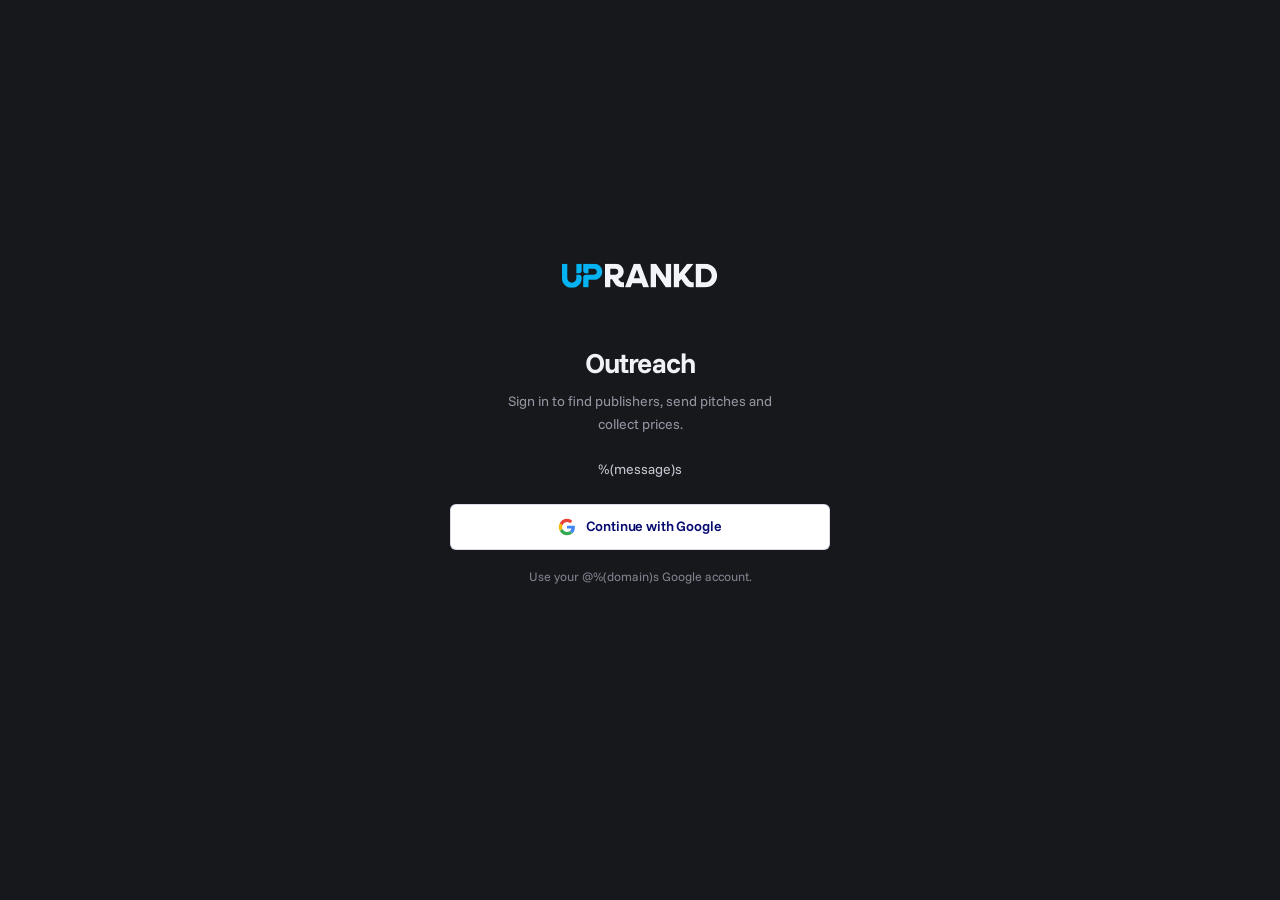
<file: web/login.html>
<!DOCTYPE html>
<html lang="en-GB" data-theme="dark">
<head>
<meta charset="utf-8">
<meta name="viewport" content="width=device-width, initial-scale=1">
<meta name="robots" content="noindex, nofollow">
<title>Sign in · Uprankd Outreach</title>
<link rel="icon" href="data:image/svg+xml,%3Csvg xmlns='http://www.w3.org/2000/svg' viewBox='0 0 32 32'%3E%3Crect width='32' height='32' rx='7' fill='%23131417'/%3E%3Cpath d='M9 8v9a7 7 0 0 0 14 0V8' stroke='%2305b3f2' stroke-width='4' fill='none' stroke-linecap='round'/%3E%3C/svg%3E">
<link rel="preconnect" href="https://fonts.googleapis.com">
<link rel="preconnect" href="https://fonts.gstatic.com" crossorigin>
<link rel="stylesheet" href="https://fonts.googleapis.com/css2?family=Funnel+Sans:wght@300..800&display=swap" media="print" onload="this.media='all'">
<script>(function(){try{var v=localStorage.getItem('almo-theme');if(v)document.documentElement.setAttribute('data-theme',v);}catch(e){}})();</script>
<link rel="stylesheet" href="/web/app.css">
<style>
.login-shell{min-height:100vh;display:grid;place-items:center;padding:24px;background:var(--wash)}
.login-panel{width:100%;display:grid;place-items:center}
.login-inner{width:min(380px,100%);text-align:center}
.login-logo{display:inline-block;margin-bottom:52px}
.login-logo svg{display:block;width:auto;height:27px}
.login-content{display:flex;flex-direction:column;gap:24px}
.login-content h1{margin:0;color:var(--ink);font-size:28px;font-weight:700;line-height:1.15;letter-spacing:-.035em}
.login-lede{margin:11px auto 0;max-width:34ch;color:var(--ink-3);font-size:14px;line-height:1.6}
.google-login{width:100%;min-height:46px;display:inline-flex;align-items:center;justify-content:center;gap:10px;padding:0 18px;color:#060b70;background:#fff;border:1px solid rgba(6,11,112,.14);border-radius:var(--r);font:inherit;font-size:14px;font-weight:600;letter-spacing:-.01em;cursor:pointer;text-decoration:none;box-shadow:0 10px 30px -24px rgba(6,11,112,.55);transition:transform .12s var(--out),border-color .14s ease,box-shadow .14s ease}
.google-login:hover{border-color:rgba(6,11,112,.28);box-shadow:0 14px 32px -22px rgba(6,11,112,.5)}
.google-login:active{transform:translateY(1px)}
.google-login svg{flex:none}
.login-error{padding:11px 13px;color:var(--bad);background:color-mix(in srgb,var(--bad) 7%,var(--paper));border:1px solid color-mix(in srgb,var(--bad) 20%,transparent);border-radius:var(--r);font-size:var(--t-small);line-height:1.5}
.login-note{padding:11px 13px;color:var(--ink-2);background:var(--wash-2);border:1px solid var(--rule);border-radius:var(--r);font-size:var(--t-small);line-height:1.5}
.login-trust{margin:-8px 0 0;color:var(--ink-4);font-size:var(--t-small);line-height:1.6}
@media (max-width:640px){.login-shell{padding:20px}.login-logo{margin-bottom:42px}.login-content h1{font-size:25px}}
</style>
</head>
<body>
<main class="login-shell"><section class="login-panel"><div class="login-inner">
<span class="login-logo"><svg viewBox="0 0 161 28" fill="none" role="img" aria-label="Uprankd"><g clip-path="url(#uplogo)"><path d="M64.2815 21.1095V26.3068H62.6512C58.754 26.3068 55.9894 24.7762 54.3252 21.7507L51.9873 17.9071H50.0742V26.3068H44.5823V1.74728H55.4595C60.3132 1.74728 63.9632 5.27109 63.9632 9.97007C63.9632 13.6367 61.6608 16.5194 58.2935 17.516L59.5683 19.2949C60.4182 20.4701 61.6591 21.1095 63.2539 21.1095H64.2815ZM50.0725 13.101H55.3512C57.0526 13.101 58.3274 11.7847 58.3274 10.0398C58.3274 8.2949 57.0526 6.94286 55.3512 6.94286H50.0725V13.101Z" fill="var(--logo-word)"></path><path d="M82.6687 22.0007H72.748L71.2243 26.3068H65.343L74.5188 1.74728H81.0028L90.2159 26.3068H84.1924L82.6687 22.0007ZM80.8962 16.9106L77.7067 7.83402L74.5171 16.9106H80.8945H80.8962Z" fill="var(--logo-word)"></path><path d="M113.162 1.74728V26.3068H107.599L97.4651 11.2864V26.3068H91.9731V1.74728H97.5006L107.67 16.7677V1.74728H113.162Z" fill="var(--logo-word)"></path><path d="M136.598 21.1095V26.3068H134.932C131.282 26.3068 128.59 24.9191 126.889 22.1776L123.665 17.55L121.432 20.2915V26.3068H115.94V1.74728H121.432V12.1401L129.758 1.74728H136.456L127.314 13.0296L131.6 18.902C132.628 20.3612 133.938 21.1095 135.533 21.1095H136.596H136.598Z" fill="var(--logo-word)"></path><path d="M160.863 14.0262C160.863 21.0381 155.513 26.3068 148.391 26.3068H138.753V1.74728H148.391C155.513 1.74728 160.863 7.01429 160.863 14.0262ZM155.229 14.0262C155.229 10.0041 152.253 6.94286 148.249 6.94286H144.245V21.1095H148.249C152.253 21.1095 155.229 18.0483 155.229 14.0262Z" fill="var(--logo-word)"></path><path d="M14.9166 16.6486C14.9166 19.2354 12.8681 21.3884 10.2932 21.4293C7.51841 21.4735 5.49195 19.431 5.49195 16.6963V1.74728H0V16.7677C0 22.4616 4.39322 26.7337 10.2051 26.7337C16.017 26.7337 20.4086 22.4616 20.4086 16.7677V15.9922C20.4086 14.4939 19.1998 13.2796 17.7083 13.2796H14.9166V16.6486ZM14.9166 1.74728V11.7847H17.7083C19.1998 11.7847 20.4086 10.5704 20.4086 9.07211V1.74728H14.9166Z" fill="var(--logo-mark)"></path><path d="M33.1717 1.74728H22.0117V9.07211C22.0117 10.5704 23.2205 11.7847 24.712 11.7847H27.5037V6.94286H33.0312C34.8105 6.94286 36.1259 8.30851 36.114 10.135C36.1022 11.9616 34.6479 13.2796 32.9076 13.2796H24.712C23.2205 13.2796 22.0117 14.4939 22.0117 15.9922V26.3068H27.5037V18.4752H33.1717C38.0626 18.4752 41.7465 14.8799 41.7465 10.1112C41.7465 5.34252 38.0626 1.74728 33.1717 1.74728Z" fill="var(--logo-mark)"></path></g><defs><clipPath id="uplogo"><rect width="161" height="25" fill="white" transform="translate(0 1.74728)"></rect></clipPath></defs></svg>
</span>
<div class="login-content">
<div><h1>Outreach</h1><p class="login-lede">Sign in to find publishers, send pitches and collect prices.</p></div>
%(message)s
<a class="google-login" href="/auth/google%(next)s"><svg viewBox="0 0 24 24" width="18" height="18" aria-hidden="true"><path fill="#4285F4" d="M22.5 12.2c0-.8-.1-1.4-.2-2H12v3.9h5.9c-.1 1-.8 2.5-2.3 3.5l3.6 2.8c2.1-2 3.3-4.9 3.3-8.2Z"></path><path fill="#34A853" d="M12 23c2.9 0 5.3-1 7.1-2.6l-3.5-2.7c-.9.6-2.1 1-3.6 1-2.8 0-5.2-1.9-6.1-4.4L2.3 17c1.8 3.6 5.5 6 9.7 6Z"></path><path fill="#FBBC05" d="M5.9 14.3a6.8 6.8 0 0 1 0-4.6L2.3 7A11 11 0 0 0 1 12c0 1.8.4 3.5 1.3 5l3.6-2.7Z"></path><path fill="#EA4335" d="M12 5.4c2 0 3.3.9 4.1 1.6l3.1-3C17.3 2.2 14.9 1 12 1 7.8 1 4.1 3.4 2.3 7l3.6 2.8C6.8 7.3 9.2 5.4 12 5.4Z"></path></svg> Continue with Google</a>
<p class="login-trust">Use your @%(domain)s Google account.</p>
</div>
</div></section></main>
</body>
</html>
</file>
<file: web/app.css>
/* Almo - design tokens and components taken from reports.uprankd.com */
:root{color-scheme:light;--paper:#ffffff;--wash:#fbfbfc;--wash-2:#f4f5f7;--ink:#080b63;--ink-2:#34364a;--ink-3:#717386;--ink-4:#7c7e8e;--rule:#e9eaee;--rule-2:#d9dbe2;--sky:#008dc6;--sky-2:#4dbfed;--sky-tint:rgba(0,134,191,0.09);--good:#00936e;--bad:#c9372c;--warn:#a16207;--logo-word:#060b70;--logo-mark:#05b3f2;--t-label:11px;--t-small:12.5px;--t-body:14px;--t-sec:16px;--t-title:22px;--t-fig:38px;--r:6px;--font:"Funnel Sans",ui-sans-serif,system-ui,-apple-system,"Segoe UI",sans-serif;--out:cubic-bezier(0.23,1,0.32,1);--rail:248px;--gutter:42px;--shadow:0 12px 28px -12px rgba(6,11,112,.28)}
:root[data-theme=dark]{color-scheme:dark;--paper:#131417;--wash:#17181c;--wash-2:#1e2026;--ink:#f1f2f5;--ink-2:#c4c6d0;--ink-3:#9294a0;--ink-4:#80828e;--rule:#292b31;--rule-2:#35373f;--sky:#1f9ed4;--sky-2:#1c7fae;--sky-tint:rgba(31,158,212,0.14);--good:#3ecf9a;--bad:#f4776b;--warn:#f5c05e;--logo-word:#f2f4fa;--logo-mark:#05b3f2;--shadow:0 12px 28px -12px rgba(0,0,0,.72)}
*{box-sizing:border-box}
html,body{height:100%}
body{margin:0;background:var(--paper);color:var(--ink-2);font-family:var(--font);font-size:var(--t-body);line-height:1.5;-webkit-font-smoothing:antialiased}
button,input,select,textarea{font-family:var(--font)}
a{color:var(--sky)}
:where(a,button):focus-visible{outline:2px solid var(--sky);outline-offset:3px;border-radius:var(--r)}
.label{font-size:var(--t-label);font-weight:600;letter-spacing:.075em;text-transform:uppercase;line-height:1.4;color:var(--ink-3)}
.small{font-size:var(--t-small);color:var(--ink-3)}
.sec{margin:0;font-size:var(--t-sec);font-weight:600;letter-spacing:-.014em;line-height:1.3;color:var(--ink)}
.fig{color:var(--ink);font-size:var(--t-fig);font-weight:700;letter-spacing:-.028em;line-height:1;font-variant-numeric:tabular-nums}
.fig .unit{font-size:var(--t-title);font-weight:600;color:var(--ink-3)}
.muted{color:var(--ink-3)}
.dim{color:var(--ink-4)}
.good{color:var(--good)}.bad{color:var(--bad)}.warn{color:var(--warn)}

/* ---------- shell ---------- */
.app{display:grid;grid-template-columns:var(--rail) minmax(0,1fr);min-height:100vh;transition:grid-template-columns .19s var(--out)}
:root[data-rail=collapsed] .app{grid-template-columns:62px minmax(0,1fr)}
.rail{border-right:1px solid var(--rule);padding:26px 20px 20px;display:flex;flex-direction:column;gap:26px;position:sticky;top:0;align-self:start;height:100vh;background:var(--wash);overflow-y:auto}
.rail-head{display:flex;align-items:center;justify-content:space-between;gap:10px}
.logo{display:block;min-width:0}
.logo svg{display:block;height:21px;width:auto}
.rail-toggle{flex:none;width:24px;height:24px;display:grid;place-items:center;padding:0;cursor:pointer;color:var(--ink-4);background:transparent;border:1px solid transparent;border-radius:var(--r);transition:color .14s,background .14s,border-color .14s}
.rail-toggle svg{width:15px;height:15px;transition:transform .19s var(--out)}
.rail-toggle:hover{color:var(--ink-2);background:var(--wash-2);border-color:var(--rule)}
.grp>.label{padding-left:2px;margin-bottom:10px}
.grp-head{display:flex;align-items:center;justify-content:space-between;margin-bottom:10px}
.grp-head .label{margin:0;padding-left:2px}
.client-add{width:24px;height:24px;display:grid;place-items:center;color:var(--ink-3);background:transparent;border:1px solid var(--rule-2);border-radius:var(--r);font-size:18px;line-height:1;cursor:pointer;transition:color .14s,background .14s,border-color .14s,transform .11s var(--out)}
.client-add:hover{color:var(--ink);background:var(--sky-tint)}
.client-add:active{transform:scale(.94)}
.menu{position:relative}
.menu>button{width:100%;min-height:38px;padding:8px 10px;cursor:pointer;display:flex;align-items:center;gap:9px;color:var(--ink-2);background:var(--paper);border:1px solid var(--rule-2);border-radius:var(--r);font-size:var(--t-body);font-weight:600;text-align:left}
.menu>button:hover{color:var(--ink);background:var(--wash-2)}
.menu>button svg{width:14px;height:14px;flex:none;color:var(--ink-4);transition:transform .15s var(--out)}
.menu.open>button svg{transform:rotate(180deg)}
.client-mark{flex:none;width:18px;height:18px;border-radius:4px;display:grid;place-items:center;background:var(--wash-2);color:var(--ink-3);font-size:10px;font-weight:700}
.cname{flex:1;min-width:0;white-space:nowrap;overflow:hidden;text-overflow:ellipsis}
.menu-list{display:none;position:absolute;top:calc(100% + 6px);left:0;right:0;z-index:30;max-height:360px;padding:4px;overflow-y:auto;background:var(--paper);border:1px solid var(--rule-2);border-radius:var(--r);box-shadow:var(--shadow)}
.menu.open .menu-list{display:block}
.menu-list button{width:100%;display:flex;align-items:center;gap:9px;padding:7px 9px;border:0;border-radius:4px;background:none;color:var(--ink-3);font-size:var(--t-body);font-weight:500;cursor:pointer;text-align:left}
.menu-list button:hover{color:var(--ink);background:var(--wash-2)}
.menu-list button[aria-current=true]{background:var(--sky-tint);color:var(--ink);font-weight:700}
.menu-list .n{margin-left:auto;font-size:var(--t-small);color:var(--ink-4);font-weight:500}
.nav{display:flex;flex-direction:column}
.nav a{position:relative;display:flex;align-items:center;gap:10px;padding:7px 2px 7px 12px;text-decoration:none;font-size:var(--t-body);font-weight:500;letter-spacing:-.006em;color:var(--ink-3);transition:color .14s}
.nav a:before{content:"";position:absolute;left:0;top:5px;bottom:5px;width:2px;border-radius:1px;background:transparent;transition:background .16s var(--out)}
.nav a:hover{color:var(--ink)}
.nav a[aria-current=page]{color:var(--ink);font-weight:600}
.nav a[aria-current=page]:before{background:var(--sky)}
.nav-icon{width:17px;height:17px;flex:none;color:var(--ink-4)}
.nav a[aria-current=page] .nav-icon{color:var(--sky)}
.nav-label{min-width:0;white-space:nowrap;overflow:hidden;text-overflow:ellipsis}
.nav .count{margin-left:auto;min-width:20px;height:18px;padding:0 6px;border-radius:9px;background:var(--warn);color:var(--paper);font-size:11px;font-weight:700;display:grid;place-items:center}
.rfoot{margin-top:auto;padding-top:14px;border-top:1px solid var(--rule);display:flex;align-items:center;gap:9px}
.avatar{width:24px;height:24px;flex:none;border-radius:50%;border:1px solid var(--rule-2);color:var(--ink-2);display:grid;place-items:center;font-size:var(--t-label);font-weight:700}
.rfoot .who{min-width:0;line-height:1.25}
.rfoot .who b{display:block;color:var(--ink);font-size:var(--t-small);font-weight:600;white-space:nowrap;overflow:hidden;text-overflow:ellipsis}
.rfoot .who span{font-size:var(--t-label);color:var(--ink-4)}
:root[data-rail=collapsed] .rail{padding:26px 12px 20px;gap:20px}
:root[data-rail=collapsed] .rail-head{justify-content:center}
:root[data-rail=collapsed] .rail .logo,:root[data-rail=collapsed] .rail .label,:root[data-rail=collapsed] .nav-label,:root[data-rail=collapsed] .cname,:root[data-rail=collapsed] .menu>button svg,:root[data-rail=collapsed] .client-add,:root[data-rail=collapsed] .rfoot .who,:root[data-rail=collapsed] .nav .count{display:none}
:root[data-rail=collapsed] .nav a{justify-content:center;padding:9px 0;border-radius:var(--r)}
:root[data-rail=collapsed] .nav a:before{display:none}
:root[data-rail=collapsed] .nav a[aria-current=page]{background:var(--sky-tint)}
:root[data-rail=collapsed] .menu>button{justify-content:center;padding:8px 0}
:root[data-rail=collapsed] .menu-list{position:fixed;top:72px;left:70px;right:auto;width:250px}
:root[data-rail=collapsed] .rail-toggle svg{transform:scaleX(-1)}
:root[data-rail=collapsed] .grp-head{justify-content:center}

.main{min-width:0}
.topbar{position:sticky;top:0;z-index:10;display:flex;align-items:center;gap:10px;height:78px;padding:16px var(--gutter);background:var(--paper);border-bottom:1px solid var(--rule)}
.topbar-heading{min-width:0;margin-right:auto}
.pagetitle{margin:0;font-size:var(--t-title);font-weight:700;letter-spacing:-.026em;line-height:1.2;color:var(--ink)}
.pagesub{font-size:var(--t-small);color:var(--ink-3);line-height:1.3;margin-top:3px}
.content{padding:34px var(--gutter) 80px}
section{margin-bottom:52px}
.head{display:flex;gap:20px;align-items:flex-end;justify-content:space-between;margin-bottom:22px}
.head .pagesub{margin-top:4px}

/* ---------- controls ---------- */
.ctl{display:inline-flex;align-items:center;gap:6px;height:34px;padding:0 11px;background:var(--paper);border:1px solid var(--rule-2);border-radius:var(--r);color:var(--ink-2);font:inherit;font-size:var(--t-body);font-weight:500;letter-spacing:-.006em;cursor:pointer;white-space:nowrap;text-decoration:none;transition:background .14s,border-color .14s,transform .11s var(--out)}
.ctl svg{width:13px;height:13px;flex:none;color:var(--ink-4)}
.ctl:active{transform:scale(.97)}
.ctl[disabled]{opacity:.5;cursor:default}
.ctl:hover:not([disabled]){background:var(--wash-2)}
.ctl--primary{color:var(--paper);background:var(--ink);border-color:var(--ink);font-weight:600}
.ctl--primary svg{color:var(--paper)}
.ctl--primary:hover:not([disabled]){color:var(--paper);background:color-mix(in srgb,var(--ink) 88%,var(--sky))}
.ctl--danger{color:var(--bad);border-color:color-mix(in srgb,var(--bad) 30%,var(--rule-2))}
.ctl--tiny{height:27px;padding:0 10px;font-size:var(--t-small)}
.ctl--icon{width:34px;padding:0;justify-content:center}
.ctl--icon svg{width:15px;height:15px}
.ctl--big{height:42px;padding:0 18px;font-size:15px}
select.ctl{appearance:none;padding-right:32px;background-image:url("data:image/svg+xml,%3Csvg xmlns='http://www.w3.org/2000/svg' width='16' height='16' viewBox='0 0 16 16' fill='none'%3E%3Cpath d='m4 6 4 4 4-4' stroke='%23858a9c' stroke-width='1.7' stroke-linecap='round' stroke-linejoin='round'/%3E%3C/svg%3E");background-repeat:no-repeat;background-position:right 10px center;background-size:14px}
.runchip{display:inline-flex;align-items:center;gap:8px;height:34px;padding:0 12px;border:1px solid var(--rule-2);border-radius:var(--r);background:var(--paper);color:var(--ink-2);font-size:var(--t-small);font-weight:500;cursor:pointer;white-space:nowrap}
.runchip:hover{background:var(--wash-2)}
.dot{width:7px;height:7px;border-radius:50%;background:var(--ink-4);flex:none}
.dot.on{background:var(--good);box-shadow:0 0 0 3px color-mix(in srgb,var(--good) 22%,transparent);animation:pulse 2.4s infinite}
.dot.warn{background:var(--warn)}
.dot.bad{background:var(--bad)}
@keyframes pulse{50%{box-shadow:0 0 0 5px color-mix(in srgb,var(--good) 8%,transparent)}}

/* ---------- metrics ---------- */
.metrics{display:grid;grid-template-columns:repeat(auto-fit,minmax(170px,1fr));gap:14px}
.metric{min-height:108px;padding:18px 20px;background:var(--paper);border:1px solid var(--rule);border-radius:var(--r);min-width:0}
.metric .fig{margin-top:12px}
.delta{margin-top:10px;font-size:var(--t-small);color:var(--ink-3);display:flex;align-items:center;gap:4px;white-space:nowrap}
.delta b{font-weight:600}
.delta svg{width:12px;height:12px}
.metric-context{margin-top:7px;color:var(--ink-4);font-size:var(--t-label)}

/* ---------- chart ---------- */
.plot{position:relative;height:260px}
.plot svg{display:block;width:100%;height:100%;overflow:visible}
.plot .tip{position:absolute;pointer-events:none;padding:7px 10px;background:var(--paper);border:1px solid var(--rule-2);border-radius:var(--r);font-size:var(--t-small);color:var(--ink-2);white-space:nowrap;box-shadow:0 6px 18px -6px rgba(0,0,0,.4);transform:translate(-50%,-110%);display:none}
.plot .tip b{color:var(--ink)}
.legend{display:flex;gap:18px;font-size:var(--t-small);color:var(--ink-3)}
.legend i{display:inline-block;width:10px;height:2px;margin-right:6px;vertical-align:middle;background:var(--sky)}
.legend i.r{background:var(--good)}

/* ---------- funnel ---------- */
.funnel{display:grid;grid-template-columns:repeat(auto-fit,minmax(150px,1fr));gap:28px}
.funnel-step{min-width:0}
.funnel-step-head{display:flex;align-items:center;justify-content:space-between;gap:10px}
.funnel-index{width:19px;height:19px;flex:none;display:grid;place-items:center;color:var(--ink-3);border:1px solid var(--rule-2);border-radius:50%;font-size:10px;font-weight:600}
.funnel-value{margin-top:13px;color:var(--ink);font-size:26px;font-weight:700;letter-spacing:-.026em;line-height:1;font-variant-numeric:tabular-nums}
.funnel-track{height:4px;margin:13px 0 10px;overflow:hidden;background:var(--wash-2);border-radius:2px}
.funnel-track span{display:block;height:100%;background:var(--sky);border-radius:inherit;transition:width .5s var(--out)}
.funnel-loss{display:flex;flex-direction:column;gap:2px;font-size:var(--t-small);color:var(--ink-3)}
.funnel-loss span:first-child{color:var(--ink-2);font-weight:600}

/* ---------- bar rows (like Channels) ---------- */
.cols{display:grid;grid-template-columns:1fr 1fr;gap:56px}
.rhd{display:flex;align-items:baseline;gap:10px;padding:0 0 11px}
.rhd .t{flex:1}
.rhd .v,.row .v{width:70px;text-align:right}
.rhd .p,.row .p{width:56px;text-align:right}
.row{display:flex;align-items:center;gap:10px;padding:13px 0;cursor:default}
.row[data-go]{cursor:pointer}
.row .t{position:relative;flex:1;min-width:0;display:flex;padding-left:10px}
.row .t .bar{position:absolute;left:0;top:-7px;bottom:-7px;background:var(--sky-tint);border-radius:0 4px 4px 0;transition:width .5s var(--out)}
.row .t em{position:relative;font-style:normal;min-width:0;font-weight:500;color:var(--ink);white-space:nowrap;overflow:hidden;text-overflow:ellipsis}
.row[data-go]:hover .t em{text-decoration:underline;text-underline-offset:3px}
.row .v{font-weight:600;color:var(--ink);font-variant-numeric:tabular-nums}
.row .p{font-size:var(--t-small);color:var(--ink-3);font-variant-numeric:tabular-nums}

/* ---------- table ---------- */
.tablewrap{overflow-x:auto}
table{width:100%;border-collapse:collapse}
td,th{text-align:right;padding:12px 10px;font-size:var(--t-body);font-variant-numeric:tabular-nums;border-bottom:1px solid var(--rule);white-space:nowrap}
td:first-child,th:first-child{text-align:left;padding-left:0}
td:last-child,th:last-child{padding-right:0}
th{font-size:var(--t-label);font-weight:600;letter-spacing:.075em;text-transform:uppercase;color:var(--ink-3);padding:0 10px 11px;border-bottom:0}
th.l,td.l{text-align:left}
tbody tr{cursor:pointer;transition:background .12s}
tbody tr:hover td{background:color-mix(in srgb,var(--wash-2) 70%,transparent)}
td.site{color:var(--ink);font-weight:600}
td.wrap{white-space:normal;max-width:340px;color:var(--ink-3);font-size:var(--t-small)}
.yes{color:var(--good);font-weight:600}.no{color:var(--ink-4)}.unk{color:var(--ink-4)}

.pill{display:inline-flex;align-items:center;gap:6px;height:22px;padding:0 9px;border-radius:11px;font-size:12px;font-weight:600;background:var(--wash-2);color:var(--ink-3);white-space:nowrap}
.pill:before{content:"";width:6px;height:6px;border-radius:50%;background:currentColor;opacity:.9}
.pill.sky{background:var(--sky-tint);color:var(--sky)}
.pill.good{background:color-mix(in srgb,var(--good) 14%,transparent);color:var(--good)}
.pill.warn{background:color-mix(in srgb,var(--warn) 15%,transparent);color:var(--warn)}
.pill.bad{background:color-mix(in srgb,var(--bad) 14%,transparent);color:var(--bad)}
.pill.busy:before{animation:blink 1s infinite}
@keyframes blink{50%{opacity:.2}}

.filter-tabs{display:flex;gap:4px;flex-wrap:wrap}
.filter-tabs button{height:32px;padding:0 12px;border:1px solid transparent;border-radius:var(--r);background:none;color:var(--ink-3);font-size:var(--t-body);font-weight:500;cursor:pointer;display:inline-flex;align-items:center;gap:7px}
.filter-tabs button:hover{color:var(--ink)}
.filter-tabs button.is-on{background:var(--wash-2);color:var(--ink);border-color:var(--rule)}
.filter-tabs .n{font-size:var(--t-small);color:var(--ink-4);font-variant-numeric:tabular-nums}
.toolbar{display:flex;align-items:center;gap:10px;flex-wrap:wrap;margin-bottom:18px}
.search{height:34px;min-width:220px;padding:0 11px 0 32px;border:1px solid var(--rule-2);border-radius:var(--r);background:var(--paper) url("data:image/svg+xml,%3Csvg xmlns='http://www.w3.org/2000/svg' width='14' height='14' viewBox='0 0 24 24' fill='none' stroke='%23858a9c' stroke-width='2'%3E%3Ccircle cx='11' cy='11' r='7'/%3E%3Cpath d='m20 20-3.5-3.5'/%3E%3C/svg%3E") no-repeat 10px center;color:var(--ink);font-size:var(--t-body);outline:none}
.search:focus,.fld input:focus,.fld textarea:focus,.fld select:focus{border-color:color-mix(in srgb,var(--sky) 60%,var(--rule-2));box-shadow:0 0 0 3px var(--sky-tint)}

/* ---------- cards, banners, empty ---------- */
.card{padding:22px 24px;background:var(--paper);border:1px solid var(--rule);border-radius:var(--r)}
.card+.card{margin-top:14px}
.card-head{display:flex;align-items:flex-start;justify-content:space-between;gap:16px;margin-bottom:18px}
.card-head p{margin:4px 0 0;font-size:var(--t-small);color:var(--ink-3);max-width:62ch}
.banner{display:flex;align-items:center;gap:14px;padding:13px 16px;margin-bottom:26px;border:1px solid var(--rule-2);border-radius:var(--r);background:var(--wash);font-size:var(--t-body);color:var(--ink-2)}
.banner svg{width:16px;height:16px;flex:none;color:var(--warn)}
.banner.bad svg{color:var(--bad)}
.banner.sky svg{color:var(--sky)}
.banner .grow{flex:1}
.empty{padding:34px 0;display:flex;flex-direction:column;gap:6px;align-items:flex-start}
.empty strong{font-size:var(--t-sec);font-weight:600;color:var(--ink)}
.empty p{margin:0;font-size:var(--t-small);color:var(--ink-3);max-width:60ch;line-height:1.6}
.empty .ctl{margin-top:10px}

.steps{display:grid;grid-template-columns:repeat(auto-fit,minmax(190px,1fr));gap:14px}
.step{display:flex;gap:12px;align-items:flex-start;padding:16px 18px;border:1px solid var(--rule);border-radius:var(--r);background:var(--paper);cursor:pointer;text-align:left;font:inherit;color:inherit;transition:background .14s,border-color .14s}
.step:hover{background:var(--wash)}
.step .tick{width:20px;height:20px;flex:none;border-radius:50%;border:1px solid var(--rule-2);display:grid;place-items:center;font-size:10px;font-weight:700;color:var(--ink-3)}
.step.done .tick{background:var(--good);border-color:var(--good);color:var(--paper)}
.step b{display:block;color:var(--ink);font-weight:600;font-size:var(--t-body)}
.step.done b{color:var(--ink-3);text-decoration:line-through}
.step span{font-size:var(--t-small);color:var(--ink-4)}

.feed{display:flex;flex-direction:column}
.feed-item{display:flex;gap:12px;padding:11px 0;border-bottom:1px solid var(--rule);font-size:var(--t-body)}
.feed-item:last-child{border-bottom:0}
.feed-item .when{width:62px;flex:none;color:var(--ink-4);font-size:var(--t-small);font-variant-numeric:tabular-nums;padding-top:1px}
.feed-item .what{flex:1;min-width:0;color:var(--ink-2)}
.feed-item .what b{color:var(--ink);font-weight:600;cursor:pointer}
.feed-item .what b:hover{text-decoration:underline}
.feed-item .k{width:7px;height:7px;border-radius:50%;margin-top:7px;flex:none;background:var(--ink-4)}
.k-send,.k-find{background:var(--sky)!important}.k-reply,.k-done{background:var(--good)!important}.k-warn{background:var(--warn)!important}.k-error{background:var(--bad)!important}

/* ---------- forms ---------- */
.form-grid{display:grid;grid-template-columns:1fr 1fr;gap:16px 18px}
.form-grid .full{grid-column:1/-1}
.fld{display:flex;flex-direction:column;gap:7px;min-width:0}
.fld>.label{margin:0}
.fld input,.fld select,.fld textarea{width:100%;min-height:42px;padding:8px 11px;color:var(--ink);background:var(--paper);border:1px solid var(--rule-2);border-radius:var(--r);font:inherit;font-size:var(--t-body);outline:none}
.fld textarea{min-height:120px;resize:vertical;line-height:1.55}
.fld .hint{font-size:var(--t-small);color:var(--ink-4);line-height:1.5}
.fld .hint a{color:var(--sky)}
.inline{display:flex;gap:10px;align-items:center}
.inline .fld{flex:1}
.seg{display:inline-flex;padding:3px;border:1px solid var(--rule-2);border-radius:calc(var(--r) + 2px);background:var(--wash);gap:2px}
.seg button{height:30px;padding:0 14px;border:0;border-radius:var(--r);background:none;color:var(--ink-3);font-size:var(--t-body);font-weight:500;cursor:pointer}
.seg button.is-on{background:var(--paper);color:var(--ink);font-weight:600;box-shadow:0 1px 2px rgba(0,0,0,.25),0 0 0 1px var(--rule-2)}
.modes{display:grid;grid-template-columns:repeat(3,1fr);gap:12px}
.mode{padding:16px;border:1px solid var(--rule-2);border-radius:var(--r);background:var(--paper);cursor:pointer;text-align:left;font:inherit;color:inherit;transition:border-color .14s,background .14s}
.mode:hover{background:var(--wash)}
.mode b{display:flex;align-items:center;gap:8px;color:var(--ink);font-size:var(--t-body)}
.mode p{margin:6px 0 0;font-size:var(--t-small);color:var(--ink-3);line-height:1.5}
.mode.is-on{border-color:var(--sky);background:var(--sky-tint)}
.switch{display:flex;align-items:flex-start;gap:14px;padding:14px 0;border-bottom:1px solid var(--rule);cursor:pointer}
.switch:last-child{border-bottom:0}
.switch .txt{flex:1}
.switch .txt b{display:block;color:var(--ink);font-weight:600;font-size:var(--t-body)}
.switch .txt span{font-size:var(--t-small);color:var(--ink-3)}
.toggle{position:relative;width:36px;height:20px;flex:none;border-radius:10px;background:var(--rule-2);transition:background .16s;margin-top:2px}
.toggle:after{content:"";position:absolute;top:2px;left:2px;width:16px;height:16px;border-radius:50%;background:#fff;transition:transform .18s var(--out)}
.switch.on .toggle{background:var(--sky)}
.switch.on .toggle:after{transform:translateX(16px)}
.result{font-size:var(--t-small);margin-top:8px;min-height:18px}
.settings-layout{display:grid;grid-template-columns:200px minmax(0,760px);gap:48px;align-items:start}
.settings-index{position:sticky;top:110px;display:flex;flex-direction:column;gap:2px}
.settings-index a{padding:6px 10px;border-radius:var(--r);color:var(--ink-3);text-decoration:none;font-weight:500}
.settings-index a:hover{color:var(--ink);background:var(--wash-2)}
.savebar{display:flex;align-items:center;gap:12px;justify-content:flex-end;padding:18px 0}
details.card summary{list-style:none}
details.card summary::-webkit-details-marker{display:none}
details.card summary{display:flex;align-items:center;justify-content:space-between}
details.card summary:after{content:"";width:8px;height:8px;border-right:1.6px solid var(--ink-3);border-bottom:1.6px solid var(--ink-3);transform:rotate(45deg) translateY(-3px);transition:transform .18s var(--out)}
details.card[open] summary:after{transform:rotate(225deg) translate(-2px,-1px)}

/* ---------- drawer & modal ---------- */
.scrim{position:fixed;inset:0;background:rgba(0,0,0,.45);z-index:40;opacity:0;pointer-events:none;transition:opacity .2s}
.scrim.open{opacity:1;pointer-events:auto}
.drawer{position:fixed;top:0;right:0;bottom:0;width:min(620px,100vw);z-index:41;background:var(--paper);border-left:1px solid var(--rule-2);transform:translateX(100%);transition:transform .26s var(--out);display:flex;flex-direction:column}
.drawer.open{transform:none}
.drawer-head{display:flex;align-items:flex-start;gap:12px;padding:22px 26px 18px;border-bottom:1px solid var(--rule)}
.drawer-head .grow{flex:1;min-width:0}
.drawer-body{flex:1;overflow-y:auto;padding:22px 26px 40px}
.drawer-body section{margin-bottom:30px}
.kv{display:grid;grid-template-columns:repeat(4,1fr);gap:14px 18px}
.kv div{min-width:0}
.kv .label{margin-bottom:4px}
.kv .v{color:var(--ink);font-weight:600;font-size:15px;overflow:hidden;text-overflow:ellipsis}
.kv input{width:100%;padding:4px 7px;border:1px solid var(--rule-2);border-radius:5px;background:var(--paper);color:var(--ink);font:inherit;font-weight:600}
.msg{padding:14px 16px;border:1px solid var(--rule);border-radius:var(--r);margin-bottom:10px;background:var(--wash)}
.msg.out{background:var(--paper);border-color:color-mix(in srgb,var(--sky) 30%,var(--rule))}
.msg .mh{display:flex;justify-content:space-between;gap:12px;font-size:var(--t-small);color:var(--ink-3);margin-bottom:8px}
.msg .mh b{color:var(--ink);font-weight:600}
.msg .mb{white-space:pre-wrap;font-size:13.5px;color:var(--ink-2);max-height:260px;overflow:auto;overflow-wrap:anywhere}
.tag{font-size:10.5px;font-weight:700;letter-spacing:.06em;text-transform:uppercase;padding:2px 6px;border-radius:4px;background:var(--wash-2);color:var(--ink-3);margin-left:6px}
.modal{position:fixed;left:50%;top:50%;z-index:42;width:min(640px,calc(100vw - 32px));max-height:calc(100vh - 60px);overflow:auto;background:var(--paper);border:1px solid var(--rule-2);border-radius:10px;box-shadow:var(--shadow);transform:translate(-50%,-48%);opacity:0;pointer-events:none;transition:opacity .18s,transform .22s var(--out)}
.modal.open{opacity:1;pointer-events:auto;transform:translate(-50%,-50%)}
.modal-head{padding:22px 24px 0}
.modal-body{padding:18px 24px}
.modal-foot{display:flex;align-items:center;gap:10px;justify-content:flex-end;padding:0 24px 22px}
.modal-foot .grow{flex:1;font-size:var(--t-small);color:var(--ink-3)}
.drop{position:relative}
.drop textarea{min-height:220px;font-family:ui-monospace,SFMono-Regular,Menlo,monospace;font-size:13px}
.drop.over textarea{border-color:var(--sky);background:var(--sky-tint)}
.dropnote{display:flex;justify-content:space-between;gap:10px;margin-top:8px;font-size:var(--t-small);color:var(--ink-4)}
.dropnote label{color:var(--sky);cursor:pointer;font-weight:500}
.toast{position:fixed;left:50%;bottom:26px;z-index:60;transform:translate(-50%,20px);opacity:0;padding:11px 16px;border-radius:var(--r);background:var(--ink);color:var(--paper);font-weight:500;font-size:var(--t-body);transition:all .22s var(--out);pointer-events:none;max-width:80vw}
.toast.show{opacity:1;transform:translate(-50%,0)}
.preview{border:1px solid var(--rule);border-radius:var(--r);background:#fff;overflow:hidden}
.preview .ph{padding:12px 16px;border-bottom:1px solid #e9eaee;color:#34364a;font-size:13px;background:#fbfbfc}
.preview iframe{width:100%;height:470px;border:0;display:block;background:#fff}
.pitch-layout{display:grid;grid-template-columns:minmax(0,1fr) minmax(0,1fr);gap:32px;align-items:start}
.vars{display:flex;gap:6px;flex-wrap:wrap}
.vars code{font-size:12px;padding:2px 7px;border-radius:4px;background:var(--wash-2);color:var(--ink-2);cursor:pointer}
.spin{width:14px;height:14px;border:2px solid var(--rule-2);border-top-color:var(--sky);border-radius:50%;animation:rot .7s linear infinite;display:inline-block;vertical-align:-2px}
@keyframes rot{to{transform:rotate(360deg)}}
@media (max-width:1100px){.cols,.pitch-layout{grid-template-columns:1fr}.settings-layout{grid-template-columns:1fr}.settings-index{display:none}.kv{grid-template-columns:repeat(2,1fr)}}
@media (max-width:820px){:root{--gutter:18px}.app{grid-template-columns:62px minmax(0,1fr)}.modes,.form-grid{grid-template-columns:1fr}}

/* ---------- database & polish ---------- */
.fav{width:16px;height:16px;border-radius:3px;margin-right:9px;vertical-align:-3px;flex:none;background:var(--wash-2)}
.fav.gone{visibility:hidden}
td.site{display:table-cell}
.chips{gap:6px;margin-top:-6px}
.chip{height:28px;padding:0 11px;border:1px solid var(--rule-2);border-radius:14px;background:var(--paper);color:var(--ink-3);font-size:var(--t-small);font-weight:500;cursor:pointer;transition:all .14s}
.chip:hover{color:var(--ink);border-color:color-mix(in srgb,var(--ink-3) 50%,var(--rule-2))}
.chip.is-on{background:var(--sky-tint);border-color:color-mix(in srgb,var(--sky) 55%,var(--rule-2));color:var(--ink)}
.chip.is-on:before{content:"✓ ";color:var(--sky)}
.chip-sep{width:1px;height:18px;background:var(--rule-2);margin:0 6px}
.mini{width:72px;height:28px;padding:0 9px;border:1px solid var(--rule-2);border-radius:var(--r);background:var(--paper);color:var(--ink);font-size:var(--t-small);outline:none;font-variant-numeric:tabular-nums}
.mini:focus{border-color:color-mix(in srgb,var(--sky) 60%,var(--rule-2));box-shadow:0 0 0 3px var(--sky-tint)}
.linkbtn{border:0;background:none;color:var(--sky);font:inherit;font-size:var(--t-small);font-weight:500;cursor:pointer;padding:4px 6px}
.linkbtn:hover{text-decoration:underline;text-underline-offset:3px}
.linkbtn.danger{color:var(--bad);padding-left:0}
label.ctl{cursor:pointer}
thead th{padding-top:10px}
th.sortable{cursor:pointer;user-select:none;transition:color .14s}
th.sortable:hover,th[aria-sort]{color:var(--ink)}
th .arr{display:inline-block;width:10px;margin-left:3px;color:var(--sky)}
th.cb,td.cb{width:30px;padding-left:0;padding-right:4px;text-align:left}
input[type=checkbox]{appearance:none;width:15px;height:15px;border:1px solid var(--rule-2);border-radius:4px;background:var(--paper);cursor:pointer;display:grid;place-items:center;margin:0;transition:all .12s}
input[type=checkbox]:checked{background:var(--sky);border-color:var(--sky)}
input[type=checkbox]:checked:after{content:"";width:8px;height:4px;border-left:2px solid #fff;border-bottom:2px solid #fff;transform:rotate(-45deg) translate(1px,-1px)}
tbody tr.sel td{background:color-mix(in srgb,var(--sky) 9%,var(--paper))!important}
td.num{color:var(--ink);font-weight:600}
.dbt td{padding-top:10px;padding-bottom:10px}
.yn{font-size:var(--t-small);color:var(--ink-3)}
.yn.y{color:var(--good);font-weight:600}
.yn.n{color:var(--ink-4)}
.unk{color:var(--ink-4)}
.pager{display:flex;align-items:center;gap:8px;padding:16px 0}
.bulkbar{position:fixed;left:50%;bottom:22px;z-index:30;display:flex;align-items:center;gap:8px;padding:8px 8px 8px 16px;border:1px solid var(--rule-2);border-radius:10px;background:var(--wash);box-shadow:var(--shadow);font-size:var(--t-body);color:var(--ink-2);transform:translate(-50%,24px);opacity:0;pointer-events:none;transition:all .22s var(--out)}
.bulkbar.on{transform:translate(-50%,0);opacity:1;pointer-events:auto}
.bulkbar b{color:var(--ink)}
.bulkbar .sep{width:1px;height:20px;background:var(--rule-2);margin:0 4px}
.metric-context{margin-top:9px;font-size:var(--t-small);color:var(--ink-4)}
/* drawer */
.dtitle{display:flex;align-items:center}
.dtitle .fav{width:20px;height:20px;margin-right:11px}
.dsub{display:flex;gap:12px;align-items:center;margin-top:9px;font-size:var(--t-small)}
.dsub a{text-decoration:none}
.dsub a:hover{text-decoration:underline}
.dactions{display:flex;gap:8px;flex-wrap:wrap;margin:-4px 0 28px}
.facts{display:grid;grid-template-columns:repeat(5,minmax(0,1fr));border:1px solid var(--rule);border-radius:var(--r);overflow:hidden}
.fact{padding:13px 14px;border-right:1px solid var(--rule);min-width:0}
.fact:last-child{border-right:0}
.fact .label{font-size:10px}
.fv{margin-top:6px;color:var(--ink);font-size:19px;font-weight:700;letter-spacing:-.02em;font-variant-numeric:tabular-nums;white-space:nowrap;overflow:hidden;text-overflow:ellipsis}
.notes{margin:14px 0 0;padding:12px 14px;border-radius:var(--r);background:var(--wash);font-size:13.5px;color:var(--ink-2);white-space:pre-wrap}
.form-grid.compact{grid-template-columns:repeat(4,minmax(0,1fr));gap:12px}
.form-grid.compact .fld input{min-height:36px;padding:6px 9px}
details.msg>summary{list-style:none;cursor:pointer;margin:0}
details.msg>summary::-webkit-details-marker{display:none}
details.msg:not([open]) .mh{margin-bottom:0}
details.msg:not([open]){padding-top:11px;padding-bottom:11px}
.dfoot{border-top:1px solid var(--rule);padding-top:16px}
.drawer-body section{margin-bottom:32px}
@media (max-width:820px){.facts{grid-template-columns:repeat(2,1fr)}.form-grid.compact{grid-template-columns:repeat(2,1fr)}}
.dbinfo{display:flex;gap:10px;align-items:baseline;min-height:36px;padding:8px 11px;border:1px solid var(--rule);border-radius:var(--r);background:var(--wash)}
.dbinfo b{color:var(--ink)}
.avatar img{width:100%;height:100%;object-fit:cover;border-radius:50%}
.rfoot .who{flex:1}
.signout{margin-left:auto;font-size:var(--t-small);color:var(--ink-3);text-decoration:none;white-space:nowrap}
.signout:hover{color:var(--ink)}
:root[data-rail=collapsed] .signout{display:none}

/* ---------- email column + copy ---------- */
td.email{white-space:nowrap;max-width:230px}
td.email .addr{display:inline-block;max-width:180px;overflow:hidden;text-overflow:ellipsis;vertical-align:middle;color:var(--ink-2)}
.copy{display:inline-grid;place-items:center;width:24px;height:24px;margin-left:4px;padding:0;border:1px solid transparent;border-radius:5px;background:none;color:var(--ink-4);cursor:pointer;vertical-align:middle;opacity:0;transition:opacity .12s,color .12s}
.copy svg{width:13px;height:13px}
tr:hover .copy,.copy:focus-visible{opacity:1}
.copy:hover{color:var(--sky);border-color:var(--rule-2);background:var(--paper)}
.copy.done{opacity:1;color:var(--good)}
@media (hover:none){.copy{opacity:1}}

/* ---------- mailboxes ---------- */
.box{display:flex;align-items:center;gap:12px;padding:12px 0;border-bottom:1px solid var(--rule);flex-wrap:wrap}
.box:first-child{padding-top:0}
.box .grow{flex:1;min-width:200px;display:flex;flex-direction:column;gap:2px}
.box .grow b{color:var(--ink);font-weight:600}
.box .grow span{font-size:var(--t-small)}
.box.off .grow b{color:var(--ink-3)}
.box .today{display:flex;align-items:baseline;gap:4px;font-size:var(--t-small);color:var(--ink-3);min-width:96px}
.box .today b{color:var(--ink);font-size:var(--t-body)}
.box .result{margin:0;min-height:0}
.boxform{margin-top:14px;padding:18px;border:1px solid var(--rule-2);border-radius:var(--r);background:var(--wash)}
.boxform .fld input{background:var(--paper)}

/* ---------- A/B pitches ---------- */
.vtabs{display:flex;gap:6px;flex-wrap:wrap;margin-bottom:16px;padding-bottom:16px;border-bottom:1px solid var(--rule)}
.vtabs button{height:30px;padding:0 13px;border:1px solid var(--rule-2);border-radius:var(--r);background:var(--paper);color:var(--ink-3);font:inherit;font-size:var(--t-body);font-weight:500;cursor:pointer}
.vtabs button.is-on{color:var(--ink);font-weight:600;border-color:var(--sky);box-shadow:0 0 0 3px var(--sky-tint)}
.vtabs button.off{text-decoration:line-through;text-decoration-color:var(--ink-4)}
.vtabs .vadd{display:inline-flex;align-items:center;gap:6px;border-style:dashed}
.vtabs .vadd svg{width:13px;height:13px}
.abcard{margin-bottom:26px}
.abt{width:100%;border-collapse:collapse}
.abt th,.abt td{padding:9px 10px;text-align:right;border-bottom:1px solid var(--rule);font-size:var(--t-body)}
.abt th{font-size:var(--t-label);letter-spacing:.06em;text-transform:uppercase;color:var(--ink-4);font-weight:600}
.abt .l{text-align:left}
.abt tbody tr{cursor:pointer}
.abt tbody tr.cur td{background:var(--sky-tint)}
.abt td.subj{max-width:340px;overflow:hidden;text-overflow:ellipsis;white-space:nowrap}
.vlabel{display:inline-grid;place-items:center;width:24px;height:24px;border-radius:5px;background:var(--wash-2);color:var(--ink);font-weight:700;font-size:12px}
.vlabel.off{color:var(--ink-4)}
.tag.good{background:color-mix(in srgb,var(--good) 16%,transparent);color:var(--good)}

/* ---------- export dialog ---------- */
.check{display:flex;align-items:center;gap:9px;margin-top:16px;font-size:var(--t-body);color:var(--ink-2);cursor:pointer}
.check input{width:16px;height:16px;accent-color:var(--sky)}
.example{margin-top:18px;padding:14px 16px;border-radius:var(--r);background:var(--wash-2)}
.example .label{margin:0 0 8px}
.exrow{display:grid;grid-template-columns:1fr auto 24px 70px;gap:8px;align-items:baseline;font-size:var(--t-body);padding:3px 0}
.exrow .arrow{color:var(--ink-4);text-align:center}
.exrow b{color:var(--ink);text-align:right}
.exrow .muted{text-align:right}

/* ---------- polish pass ---------- */
[hidden]{display:none!important}
.fld select{appearance:none;padding-right:34px;background-image:url("data:image/svg+xml,%3Csvg xmlns='http://www.w3.org/2000/svg' width='16' height='16' viewBox='0 0 16 16' fill='none'%3E%3Cpath d='m4 6 4 4 4-4' stroke='%23858a9c' stroke-width='1.7' stroke-linecap='round' stroke-linejoin='round'/%3E%3C/svg%3E");background-repeat:no-repeat;background-position:right 12px center;background-size:14px;cursor:pointer}

/* database table: compact, nothing hidden - it scrolls sideways with the website column pinned */
.dbt td,.dbt th{padding-left:9px;padding-right:9px}
.dbt td{font-size:13.5px;padding-top:9px;padding-bottom:9px}
.dbt th{font-size:10.5px;letter-spacing:.06em}
.dbt .sticky,.dbt .sticky2{position:sticky;z-index:1;background:var(--paper)}
.dbt .sticky{left:0;padding-left:2px}
.dbt .sticky2{left:30px}
.dbt th.sticky,.dbt th.sticky2{z-index:2}
.dbt tbody tr:hover td.sticky,.dbt tbody tr:hover td.sticky2{background:color-mix(in srgb,var(--wash-2) 70%,var(--paper))}
.tablewrap.scrolled .dbt .sticky2{box-shadow:8px 0 10px -8px rgba(0,0,0,.35)}
.dbt td.site .sn{display:inline-flex;align-items:center;max-width:230px}
.dbt td.site .dn{overflow:hidden;text-overflow:ellipsis}
td.email{max-width:240px}
td.email .addr{max-width:200px}
td.strong{color:var(--ink);font-weight:650}
.tp{font-size:13px;color:var(--ink-2);font-variant-numeric:tabular-nums}
.tp.ok{color:var(--good);font-weight:600}
.tp.ok.same{color:color-mix(in srgb,var(--good) 70%,var(--ink-3));font-weight:500}
.tp.no{color:var(--ink-4)}
.tag-s{font-size:12.5px;color:var(--ink-3)}
.tag-s.m{color:var(--warn);font-weight:600}

/* drawer terms */
.facts{grid-template-columns:repeat(4,minmax(0,1fr))}
.facts.topics{grid-template-columns:repeat(5,minmax(0,1fr));margin-top:10px}
.fv .tp,.fv .tag-s{font-size:inherit}
.fv.sm{font-size:15px;font-weight:650}
.fv .unk{font-weight:500}
.dbt td{vertical-align:middle}
.dbt td.site .sn{vertical-align:middle}
.dbt td.site .fav{margin-right:9px}

/* ---------- polish pass 2 (design review) ---------- */
/* collapsed rail: the campaign menu keeps its names and opens beside the button */
:root[data-rail=collapsed] .menu-list .cname{display:block}
:root[data-rail=collapsed] .menu-list{position:fixed;left:70px;right:auto;width:250px}
.topbar-heading{min-height:44px;display:flex;flex-direction:column;justify-content:center}

/* overview status rows: label, then a thin track - bars never cut through words */
.row .t{flex-direction:column;align-items:stretch;gap:7px;padding-left:0}
.row .t .track{display:block;height:4px;border-radius:2px;background:var(--wash-2);overflow:hidden}
.row .t .bar{position:static;display:block;height:100%;border-radius:2px;background:var(--sky)}
.feed-item .when{text-align:right}

/* database: no seam between pinned columns; hint that more columns sit to the right */
.dbt th.cb,.dbt td.cb{width:30px;min-width:30px;max-width:30px;padding:0 4px 0 2px}
.tablewrap.more{-webkit-mask-image:linear-gradient(90deg,#000 calc(100% - 48px),transparent);mask-image:linear-gradient(90deg,#000 calc(100% - 48px),transparent)}

/* outreach table uses the database table look */
.ot td.wrap{max-width:420px}
.ot td.site .sn{max-width:260px}

/* drawer */
.facts+.facts{margin-top:10px}
.facts .fv{font-size:17px}
.notes-empty{margin:0}
.count-inline{font-size:var(--t-small);font-weight:500;color:var(--ink-3);margin-left:4px}
.drawer .inline .fld input{min-height:34px;height:34px}
.msg.quoted{margin-bottom:12px}
.msg.quoted .mh{display:flex;justify-content:space-between;gap:10px;font-size:var(--t-small);color:var(--ink-3)}
.msg.quoted .mb{max-height:180px;overflow:auto}

/* pitch */
@media (max-width:1280px){.pitch-layout{grid-template-columns:1fr}}
.pitch-layout .head .sec{white-space:nowrap}
.vars{align-items:center;margin-top:2px}
.vars .label{margin:0 4px 0 0}
.vars code{transition:background .14s,color .14s}
.vars code:hover{background:var(--sky-tint);color:var(--ink)}
.abt th{color:var(--ink-3);letter-spacing:.075em;font-size:var(--t-label)}
.abt th:first-child,.abt td:first-child{padding-left:0}
#pBody{overflow:hidden;resize:none}

/* small square icon buttons; destructive colour only on hover */
.ctl--tiny.ctl--icon{width:27px;height:27px}
.ctl--icon.ctl--danger{color:var(--ink-3);border-color:var(--rule-2)}
.ctl--icon.ctl--danger:hover:not([disabled]){color:var(--bad);border-color:color-mix(in srgb,var(--bad) 45%,var(--rule-2));background:color-mix(in srgb,var(--bad) 8%,var(--paper))}

/* settings: the save bar appears only when something changed, and stays in view */
.savebar{position:sticky;bottom:0;z-index:5;margin:0 -2px;padding:14px 2px;background:linear-gradient(transparent,var(--paper) 30%);visibility:hidden;opacity:0;transition:opacity .16s}
.savebar.dirty{visibility:visible;opacity:1}

/* dialogs open at a fixed height so switching options never makes them jump */
.modal{top:11vh;transform:translate(-50%,8px);max-height:80vh}
.modal.open{transform:translate(-50%,0)}
.modal-foot .grow.warn{color:var(--warn)}
.example .small{margin:0 0 8px}

/* ---------- polish pass 3: fewer boxes, colour with meaning ---------- */
/* labels read as words; small caps stay only in the sidebar and table headers */
.label{font-size:var(--t-small);font-weight:500;letter-spacing:0;text-transform:none;color:var(--ink-3)}
.rail .label{font-size:var(--t-label);font-weight:600;letter-spacing:.075em;text-transform:uppercase}
.fld>.label{color:var(--ink-2)}

/* website letter tiles */
.mono{--h:210;display:inline-grid;place-items:center;flex:none;width:18px;height:18px;margin-right:9px;border-radius:5px;font-size:10.5px;font-weight:700;line-height:1;background:hsl(var(--h) 60% 50% / .13);color:hsl(var(--h) 55% 36%);vertical-align:-4px}
:root[data-theme=dark] .mono{background:hsl(var(--h) 55% 60% / .16);color:hsl(var(--h) 70% 74%)}
.dtitle .mono{width:26px;height:26px;margin-right:12px;font-size:13px;border-radius:7px}
.drawer-head .dsub a{display:inline-flex;align-items:center;gap:3px}
.ext{width:11px;height:11px}

/* status: plain text unless it needs you (amber), is done (green) or failed (red) */
.pill{height:auto;padding:0;background:none;border-radius:0;font-weight:500;color:var(--ink-3)}
.pill:before{display:none}
.pill.warn,.pill.good,.pill.bad{height:22px;padding:0 9px;border-radius:11px;font-weight:600}
.pill.sky{background:none;color:var(--ink-3)}

/* banners: no icons, a coloured edge only when it matters */
.banner{padding:12px 16px;border-color:var(--rule);background:var(--wash)}
.banner.bad{border-left:3px solid var(--bad)}
.banner.warn{border-left:3px solid var(--warn)}
.banner b{color:var(--ink)}

/* overview numbers: one open strip, no cards */
.stats{display:grid;grid-template-columns:repeat(4,minmax(0,1fr));border-top:1px solid var(--rule);border-bottom:1px solid var(--rule)}
.stat{padding:20px 24px 22px;border-left:1px solid var(--rule);min-width:0}
.stat:first-child{border-left:0;padding-left:0}
.stat .fig{margin-top:10px}
.funnel-step .label{margin:0}
.funnel-loss{display:block;color:var(--ink-3)}
.feed-item[data-site]{cursor:pointer}
.feed-item[data-site]:hover .what b{text-decoration:underline;text-underline-offset:3px}
.feed-item .what .muted{font-size:var(--t-small)}
.step .tick svg{width:12px;height:12px}

/* database topics */
.tcs{display:inline-flex;gap:6px;flex-wrap:nowrap}
.tc{display:inline-flex;align-items:center;gap:4px;height:22px;padding:0 8px;border-radius:11px;background:color-mix(in srgb,var(--good) 10%,transparent);color:var(--ink-2);font-size:12px;white-space:nowrap}
.tc b{color:var(--good);font-weight:650}
.chip.is-on:before{content:none}

/* settings: title on the left, controls on the right, divided by a line */
.settings{max-width:1080px}
.sset{display:grid;grid-template-columns:240px minmax(0,1fr);gap:20px 48px;padding:28px 0;border-top:1px solid var(--rule)}
.sset:first-child{border-top:0;padding-top:4px}
.sset-head p{margin:6px 0 0;font-size:var(--t-small);color:var(--ink-3);line-height:1.5}
.sset-body{min-width:0}
.sset .switch:first-child{padding-top:0}
@media (max-width:1100px){.sset{grid-template-columns:1fr;gap:14px}}
.mode-note{margin:10px 0 0}
.seg .dot{margin-right:7px;display:inline-block;vertical-align:1px}
.seg .dot.on{animation:none;box-shadow:none}

/* mailbox rows: click to edit, switch to pause, the rest under ⋯ */
.box{gap:14px;padding:12px 10px;margin:0 -10px;border-bottom:1px solid var(--rule);border-radius:0;cursor:pointer;flex-wrap:nowrap;transition:background .12s}
.box:first-child{padding-top:12px}
.box:hover{background:var(--wash)}
.box .grow span{color:var(--ink-3)}
.box .grow .bad{color:var(--bad)}
.box .result:empty{display:none}
.box .today{min-width:64px;justify-content:flex-end}
.warn-t{color:var(--warn)}
.sw{position:relative;flex:none;width:34px;height:20px;padding:0;border:0;border-radius:10px;background:var(--rule-2);cursor:pointer;transition:background .16s}
.sw:after{content:"";position:absolute;top:2px;left:2px;width:16px;height:16px;border-radius:50%;background:#fff;box-shadow:0 1px 2px rgba(0,0,0,.25);transition:transform .18s var(--out)}
.sw.on{background:var(--good)}
.sw.on:after{transform:translateX(14px)}
.more{position:relative;flex:none}
.more .pop{display:none;position:absolute;right:0;top:calc(100% + 4px);z-index:20;min-width:170px;padding:4px;background:var(--paper);border:1px solid var(--rule-2);border-radius:var(--r);box-shadow:var(--shadow)}
.more.open .pop{display:block}
.more .pop button{display:block;width:100%;padding:8px 10px;border:0;border-radius:4px;background:none;color:var(--ink-2);font:inherit;font-size:var(--t-body);text-align:left;cursor:pointer}
.more .pop button:hover{background:var(--wash-2);color:var(--ink)}
.more .pop .danger{color:var(--bad)}
.boxform{margin:14px 0 0}

/* pitch: the editor is not a card; the A/B table sits on the page */
.editor{padding:0}
.abcard{margin-bottom:34px}

/* campaign letter tiles only when the rail is collapsed */
.menu>button .client-mark,.menu-list .client-mark{display:none}
:root[data-rail=collapsed] .menu>button .client-mark{display:grid}

/* a destructive action that stays quiet until hovered */
.ctl--quiet-danger{color:var(--ink-3)}
.ctl--quiet-danger:hover:not([disabled]){color:var(--bad);border-color:color-mix(in srgb,var(--bad) 45%,var(--rule-2));background:color-mix(in srgb,var(--bad) 8%,var(--paper))}

/* export dialog */
.form-grid.three{grid-template-columns:repeat(3,minmax(0,1fr))}
.affix{display:flex;align-items:center;border:1px solid var(--rule-2);border-radius:var(--r);background:var(--paper);overflow:hidden}
.affix:focus-within{border-color:color-mix(in srgb,var(--sky) 60%,var(--rule-2));box-shadow:0 0 0 3px var(--sky-tint)}
.affix input{border:0!important;box-shadow:none!important;min-width:0}
.affix span{padding:0 11px;color:var(--ink-3);font-size:var(--t-body)}
.affix input+span{padding-left:0}
.minflag{display:inline-block;margin-right:6px;padding:1px 6px;border-radius:4px;background:var(--wash);color:var(--ink-3);font-size:10.5px;font-weight:600;vertical-align:1px}
.facts{grid-template-columns:repeat(5,minmax(0,1fr))}
.fact:nth-child(5n){border-right:0}
.affix span+input{padding-left:0}
.sset{margin:0}
.sw.on{background:var(--sky)}
.box .dot{margin-right:-4px}
.stats .fig{font-size:32px}
#dbChips{align-items:center}

/* ---------- favicons over letter tiles ---------- */
.mono{position:relative;overflow:hidden}
.mono img{position:absolute;inset:0;width:100%;height:100%;opacity:0;transition:opacity .15s}
.mono.has{background:transparent;color:transparent}
.mono.has img{opacity:1}

/* ---------- database table: fixed columns, spare width goes to Topics ---------- */
.dbt.fixed{table-layout:fixed;min-width:1380px}
.dbt.fixed td{overflow:hidden;text-overflow:ellipsis}
.dbt.fixed td.email .addr{max-width:calc(100% - 30px)}
.dbt.fixed .tcs{flex-wrap:wrap;row-gap:4px}

/* ---------- detail panel ---------- */
.dsub{display:flex;align-items:center;flex-wrap:wrap;gap:0 8px;color:var(--ink-3);font-size:var(--t-small)}
.dsub .sep{font-style:normal;color:var(--ink-4)}
.dsub .pill{font-size:var(--t-small)}
.kv-grid{display:grid;grid-template-columns:1fr 1fr;gap:0 32px}
.kv-h{font-size:var(--t-small);font-weight:600;color:var(--ink);padding-bottom:8px;border-bottom:1px solid var(--rule)}
.kv-row{display:flex;align-items:baseline;justify-content:space-between;gap:12px;padding:9px 0;border-bottom:1px solid var(--rule);font-size:var(--t-body)}
.kv-row .k{color:var(--ink-3)}
.kv-row .v{color:var(--ink);font-weight:600;font-variant-numeric:tabular-nums;text-align:right}
.kv-row .v .tp,.kv-row .v .tag-s{font-size:var(--t-body)}
.kv-row .v .tp.no,.kv-row .v .unk{font-weight:500}
.dactions{margin-bottom:6px}
@media (max-width:620px){.kv-grid{grid-template-columns:1fr}}
.dbt.fixed{min-width:1440px}
.dbt.fixed .tcs{flex-wrap:nowrap}
.dactions{margin-bottom:26px}

/* ---------- link builders, history, activity ---------- */
.nav .count.sky{background:var(--sky-tint);color:var(--sky)}
.chg{display:inline-block;flex:none;width:6px;height:6px;margin-left:7px;border-radius:50%;background:var(--sky);vertical-align:2px}
.lb{display:inline-block;margin-left:6px;padding:1px 6px;border-radius:4px;background:color-mix(in srgb,var(--warn) 14%,transparent);color:var(--warn);font-size:10.5px;font-weight:600;vertical-align:1px;white-space:nowrap}
td.email .lb+.copy{margin-left:2px}
.lb-note{display:flex;align-items:center;justify-content:space-between;gap:12px;margin-top:12px;padding:10px 12px;border-radius:var(--r);background:color-mix(in srgb,var(--warn) 8%,var(--paper));border:1px solid color-mix(in srgb,var(--warn) 25%,var(--rule));font-size:var(--t-small);color:var(--ink-2)}
.hint-line{display:flex;align-items:center;gap:8px;margin:12px 0 0}
.hist{display:flex;flex-direction:column}
.hist-row{display:flex;justify-content:space-between;gap:16px;padding:9px 0;border-bottom:1px solid var(--rule);font-size:var(--t-small)}
.hist-row .what{color:var(--ink-2);min-width:0}
.hist-row .what b{color:var(--ink);font-weight:600}
.hist-row .who{flex:none;color:var(--ink-3);white-space:nowrap}
.hist-row .arrow,.act .arrow{color:var(--ink-4);margin:0 2px}
.act td.when{width:110px}
.act td.change{white-space:normal;color:var(--ink-2)}
.act td.change b{color:var(--ink);font-weight:600}
.ecell{display:flex;align-items:center;min-width:0;max-width:100%}
.ecell .addr{flex:0 1 auto;min-width:0;max-width:none!important;overflow:hidden;text-overflow:ellipsis;white-space:nowrap}
.ecell .lb,.ecell .copy{flex:none}

.why{color:var(--ink-2)}

.imp-list{display:flex;flex-direction:column}
.imp-row{display:flex;align-items:baseline;gap:12px;padding:9px 0;border-bottom:1px solid var(--rule);font-size:var(--t-body);color:var(--ink-2)}
.imp-row b{min-width:64px;text-align:right;color:var(--ink);font-size:17px;font-variant-numeric:tabular-nums}
#impMetricsRow{margin-top:16px}

.up{color:var(--ink);font-weight:650;font-variant-numeric:tabular-nums}
.dbt.fixed{min-width:1640px}
.nt{display:inline-flex;align-items:center;margin-left:6px;color:var(--ink-4);flex:none;border-radius:4px;outline:none}
.nt svg{width:14px;height:14px}
tr:hover .nt,.nt:focus-visible{color:var(--ink)}
.nt:focus-visible{box-shadow:0 0 0 2px var(--sky-tint)}
.nt-pop{position:fixed;z-index:80;pointer-events:none;width:max-content;max-width:340px;padding:10px 14px 12px;border-radius:8px;background:var(--paper);color:var(--ink);border:1px solid var(--rule-2);box-shadow:var(--shadow);opacity:0;visibility:hidden;transform:translateY(-2px);transition:opacity .12s var(--out),transform .12s var(--out)}
.nt-pop.on{opacity:1;visibility:visible;transform:none}
.nt-pop .label{display:block;margin-bottom:3px}
.nt-pop p{margin:0;font-size:13px;line-height:1.5;white-space:pre-line;display:-webkit-box;-webkit-line-clamp:7;-webkit-box-orient:vertical;overflow:hidden}

/* Star: quiet until hovered or on, then gold */
:root{--star:#d99a06;--nolic:#6a3bd4;--nolic-tint:rgba(106,59,212,.10)}
:root[data-theme=dark]{--star:#f5c04a;--nolic:#b89cff;--nolic-tint:rgba(184,156,255,.16)}
.star{display:inline-grid;place-items:center;width:22px;height:22px;margin-left:4px;padding:0;border:0;border-radius:5px;background:none;color:var(--ink-4);cursor:pointer;opacity:0;flex:none;transition:opacity .12s,color .12s,background .12s}
.star svg{width:15px;height:15px}
tr:hover .star,.star:focus-visible,.star.on{opacity:1}
.star:hover{color:var(--star);background:var(--wash-2)}
.star.on{color:var(--star)}
.star.on svg,.dstar.on svg{fill:currentColor}
.dstar.on{color:var(--star)}
.drawer-head .dstar{margin-right:4px}
.sn{min-width:0}
/* Sidebar: starred websites */
.star-count{font-size:11px;font-weight:650;color:var(--sky)}
.nav.stars a{gap:9px;padding:5px 2px 5px 12px;font-size:13.5px}
.nav.stars .mono{width:18px;height:18px;font-size:10px;border-radius:5px}
.nav.stars .nav-label{overflow:hidden;text-overflow:ellipsis;white-space:nowrap;min-width:0}
.nav.stars a.new .nav-label{color:var(--ink);font-weight:650}
.dot-new{width:7px;height:7px;margin-left:auto;margin-right:6px;border-radius:50%;background:var(--sky);flex:none}
.star-all{margin:4px 0 0 12px;font-size:12.5px}
:root[data-rail=collapsed] #starGrp .nav-label,:root[data-rail=collapsed] .star-count,:root[data-rail=collapsed] .star-all{display:none}
:root[data-rail=collapsed] .nav.stars .dot-new{position:absolute;top:4px;right:10px;margin:0}
/* Casino without a licence: purple */
.tc.nolic{background:var(--nolic-tint);box-shadow:inset 0 0 0 1px color-mix(in srgb,var(--nolic) 28%,transparent)}
.tc.nolic b{color:var(--nolic)}
.tc i{font-style:normal;font-size:10.5px;font-weight:650;letter-spacing:.02em;color:var(--nolic);margin-left:2px;padding-left:6px;border-left:1px solid color-mix(in srgb,var(--nolic) 30%,transparent)}
.tp.nolic{color:var(--nolic);font-weight:650}
/* Bulk: Add to outreach menu opens upward */
.bmenu{position:relative;display:inline-flex}
.bmenu .chev{width:12px;height:12px;margin-left:4px;transition:transform .15s}
.bmenu.open .chev{transform:rotate(180deg)}
.bmenu .menu-list{top:auto;bottom:calc(100% + 8px);left:0;right:auto;min-width:240px}
.bmenu.open .menu-list{display:block}
.bmenu .menu-list button{display:flex;align-items:center;gap:10px;width:100%;padding:8px 10px;border:0;border-radius:5px;background:none;color:var(--ink);font:inherit;font-size:13.5px;text-align:left;cursor:pointer}
.bmenu .menu-list button:hover{background:var(--wash-2)}
.bmenu .menu-list .n{margin-left:auto;color:var(--ink-4);font-size:12px}
#dbGroup{max-width:220px}
.bmenu .menu-list{min-width:300px}
.bmenu .again{display:flex;gap:10px;align-items:flex-start;padding:9px 10px 10px;margin-bottom:4px;border-bottom:1px solid var(--rule);font-size:13px;line-height:1.4;color:var(--ink-2);cursor:pointer}
.bmenu .again input{margin-top:2px;flex:none}
.bmenu .again b{color:var(--ink);font-weight:650}
.bmenu .again small{display:block;margin-top:2px;font-size:11.5px;color:var(--ink-4)}
.bmenu .mhead{display:block;padding:6px 10px 4px;font-size:var(--t-label);font-weight:600;letter-spacing:.075em;text-transform:uppercase;color:var(--ink-4)}
</file>
